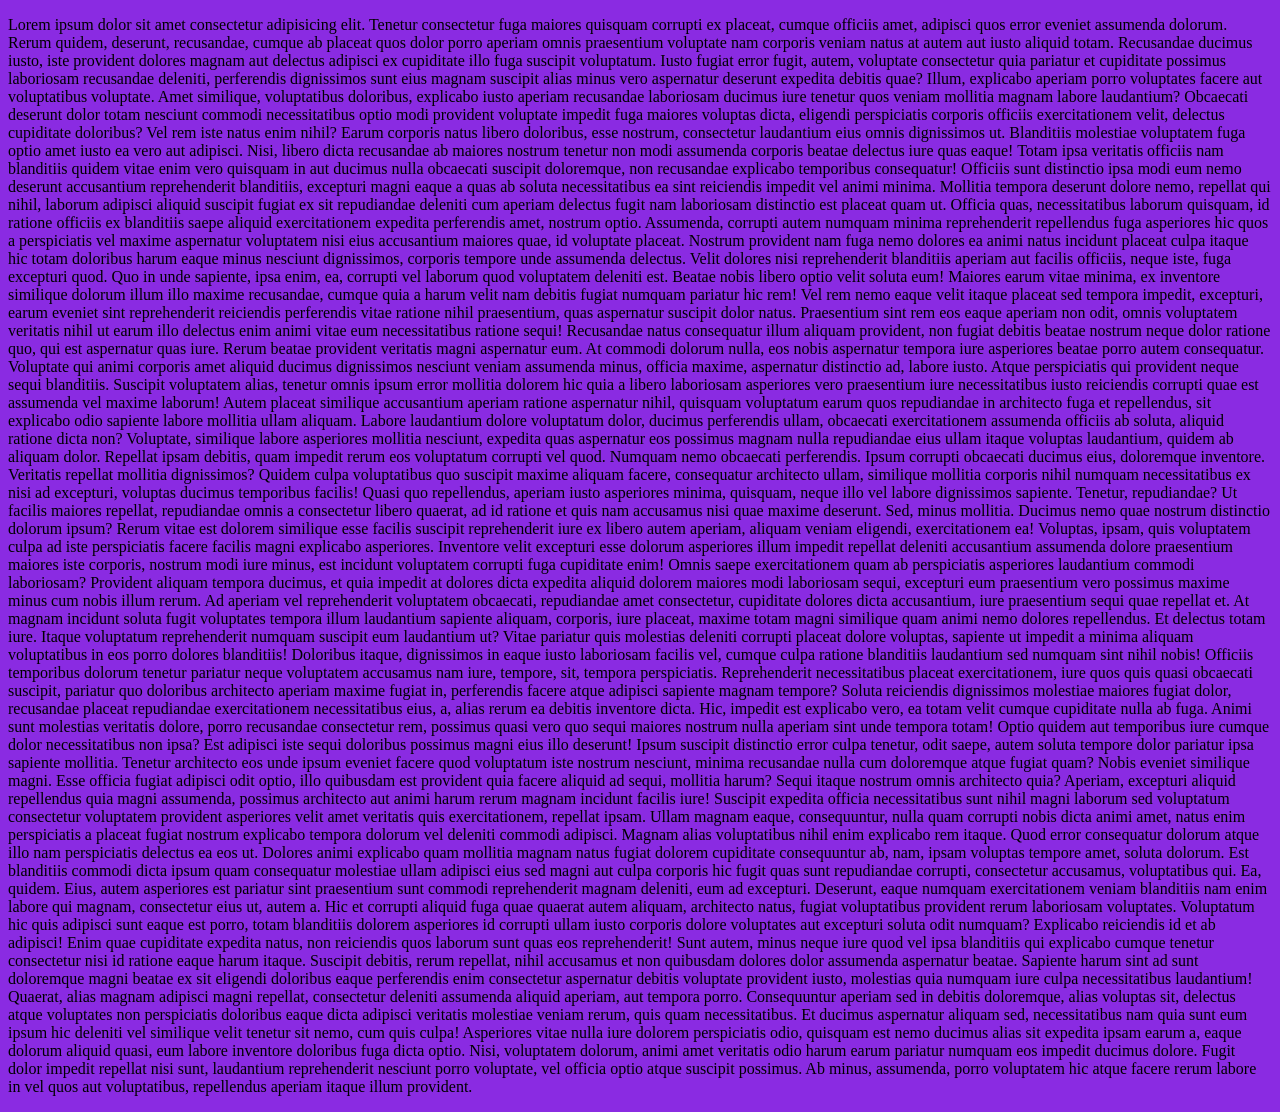
<file: background/index.html>
<!DOCTYPE html>
<html lang="en">
<head>
    <meta charset="UTF-8">
    <meta name="viewport" content="width=device-width, initial-scale=1.0">
    <title>Background</title> 
    <link rel="stylesheet" href="style.css">
</head>
<body>
    <p>Lorem ipsum dolor sit amet consectetur adipisicing elit. Tenetur consectetur fuga maiores quisquam corrupti ex placeat, cumque officiis amet, adipisci quos error eveniet assumenda dolorum. Rerum quidem, deserunt, recusandae, cumque ab placeat quos dolor porro aperiam omnis praesentium voluptate nam corporis veniam natus at autem aut iusto aliquid totam. Recusandae ducimus iusto, iste provident dolores magnam aut delectus adipisci ex cupiditate illo fuga suscipit voluptatum. Iusto fugiat error fugit, autem, voluptate consectetur quia pariatur et cupiditate possimus laboriosam recusandae deleniti, perferendis dignissimos sunt eius magnam suscipit alias minus vero aspernatur deserunt expedita debitis quae? Illum, explicabo aperiam porro voluptates facere aut voluptatibus voluptate. Amet similique, voluptatibus doloribus, explicabo iusto aperiam recusandae laboriosam ducimus iure tenetur quos veniam mollitia magnam labore laudantium? Obcaecati deserunt dolor totam nesciunt commodi necessitatibus optio modi provident voluptate impedit fuga maiores voluptas dicta, eligendi perspiciatis corporis officiis exercitationem velit, delectus cupiditate doloribus? Vel rem iste natus enim nihil? Earum corporis natus libero doloribus, esse nostrum, consectetur laudantium eius omnis dignissimos ut. Blanditiis molestiae voluptatem fuga optio amet iusto ea vero aut adipisci. Nisi, libero dicta recusandae ab maiores nostrum tenetur non modi assumenda corporis beatae delectus iure quas eaque! Totam ipsa veritatis officiis nam blanditiis quidem vitae enim vero quisquam in aut ducimus nulla obcaecati suscipit doloremque, non recusandae explicabo temporibus consequatur! Officiis sunt distinctio ipsa modi eum nemo deserunt accusantium reprehenderit blanditiis, excepturi magni eaque a quas ab soluta necessitatibus ea sint reiciendis impedit vel animi minima. Mollitia tempora deserunt dolore nemo, repellat qui nihil, laborum adipisci aliquid suscipit fugiat ex sit repudiandae deleniti cum aperiam delectus fugit nam laboriosam distinctio est placeat quam ut. Officia quas, necessitatibus laborum quisquam, id ratione officiis ex blanditiis saepe aliquid exercitationem expedita perferendis amet, nostrum optio. Assumenda, corrupti autem numquam minima reprehenderit repellendus fuga asperiores hic quos a perspiciatis vel maxime aspernatur voluptatem nisi eius accusantium maiores quae, id voluptate placeat. Nostrum provident nam fuga nemo dolores ea animi natus incidunt placeat culpa itaque hic totam doloribus harum eaque minus nesciunt dignissimos, corporis tempore unde assumenda delectus. Velit dolores nisi reprehenderit blanditiis aperiam aut facilis officiis, neque iste, fuga excepturi quod. Quo in unde sapiente, ipsa enim, ea, corrupti vel laborum quod voluptatem deleniti est. Beatae nobis libero optio velit soluta eum! Maiores earum vitae minima, ex inventore similique dolorum illum illo maxime recusandae, cumque quia a harum velit nam debitis fugiat numquam pariatur hic rem! Vel rem nemo eaque velit itaque placeat sed tempora impedit, excepturi, earum eveniet sint reprehenderit reiciendis perferendis vitae ratione nihil praesentium, quas aspernatur suscipit dolor natus. Praesentium sint rem eos eaque aperiam non odit, omnis voluptatem veritatis nihil ut earum illo delectus enim animi vitae eum necessitatibus ratione sequi! Recusandae natus consequatur illum aliquam provident, non fugiat debitis beatae nostrum neque dolor ratione quo, qui est aspernatur quas iure. Rerum beatae provident veritatis magni aspernatur eum. At commodi dolorum nulla, eos nobis aspernatur tempora iure asperiores beatae porro autem consequatur. Voluptate qui animi corporis amet aliquid ducimus dignissimos nesciunt veniam assumenda minus, officia maxime, aspernatur distinctio ad, labore iusto. Atque perspiciatis qui provident neque sequi blanditiis. Suscipit voluptatem alias, tenetur omnis ipsum error mollitia dolorem hic quia a libero laboriosam asperiores vero praesentium iure necessitatibus iusto reiciendis corrupti quae est assumenda vel maxime laborum! Autem placeat similique accusantium aperiam ratione aspernatur nihil, quisquam voluptatum earum quos repudiandae in architecto fuga et repellendus, sit explicabo odio sapiente labore mollitia ullam aliquam. Labore laudantium dolore voluptatum dolor, ducimus perferendis ullam, obcaecati exercitationem assumenda officiis ab soluta, aliquid ratione dicta non? Voluptate, similique labore asperiores mollitia nesciunt, expedita quas aspernatur eos possimus magnam nulla repudiandae eius ullam itaque voluptas laudantium, quidem ab aliquam dolor. Repellat ipsam debitis, quam impedit rerum eos voluptatum corrupti vel quod. Numquam nemo obcaecati perferendis. Ipsum corrupti obcaecati ducimus eius, doloremque inventore. Veritatis repellat mollitia dignissimos? Quidem culpa voluptatibus quo suscipit maxime aliquam facere, consequatur architecto ullam, similique mollitia corporis nihil numquam necessitatibus ex nisi ad excepturi, voluptas ducimus temporibus facilis! Quasi quo repellendus, aperiam iusto asperiores minima, quisquam, neque illo vel labore dignissimos sapiente. Tenetur, repudiandae? Ut facilis maiores repellat, repudiandae omnis a consectetur libero quaerat, ad id ratione et quis nam accusamus nisi quae maxime deserunt. Sed, minus mollitia. Ducimus nemo quae nostrum distinctio dolorum ipsum? Rerum vitae est dolorem similique esse facilis suscipit reprehenderit iure ex libero autem aperiam, aliquam veniam eligendi, exercitationem ea! Voluptas, ipsam, quis voluptatem culpa ad iste perspiciatis facere facilis magni explicabo asperiores. Inventore velit excepturi esse dolorum asperiores illum impedit repellat deleniti accusantium assumenda dolore praesentium maiores iste corporis, nostrum modi iure minus, est incidunt voluptatem corrupti fuga cupiditate enim! Omnis saepe exercitationem quam ab perspiciatis asperiores laudantium commodi laboriosam? Provident aliquam tempora ducimus, et quia impedit at dolores dicta expedita aliquid dolorem maiores modi laboriosam sequi, excepturi eum praesentium vero possimus maxime minus cum nobis illum rerum. Ad aperiam vel reprehenderit voluptatem obcaecati, repudiandae amet consectetur, cupiditate dolores dicta accusantium, iure praesentium sequi quae repellat et. At magnam incidunt soluta fugit voluptates tempora illum laudantium sapiente aliquam, corporis, iure placeat, maxime totam magni similique quam animi nemo dolores repellendus. Et delectus totam iure. Itaque voluptatum reprehenderit numquam suscipit eum laudantium ut? Vitae pariatur quis molestias deleniti corrupti placeat dolore voluptas, sapiente ut impedit a minima aliquam voluptatibus in eos porro dolores blanditiis! Doloribus itaque, dignissimos in eaque iusto laboriosam facilis vel, cumque culpa ratione blanditiis laudantium sed numquam sint nihil nobis! Officiis temporibus dolorum tenetur pariatur neque voluptatem accusamus nam iure, tempore, sit, tempora perspiciatis. Reprehenderit necessitatibus placeat exercitationem, iure quos quis quasi obcaecati suscipit, pariatur quo doloribus architecto aperiam maxime fugiat in, perferendis facere atque adipisci sapiente magnam tempore? Soluta reiciendis dignissimos molestiae maiores fugiat dolor, recusandae placeat repudiandae exercitationem necessitatibus eius, a, alias rerum ea debitis inventore dicta. Hic, impedit est explicabo vero, ea totam velit cumque cupiditate nulla ab fuga. Animi sunt molestias veritatis dolore, porro recusandae consectetur rem, possimus quasi vero quo sequi maiores nostrum nulla aperiam sint unde tempora totam! Optio quidem aut temporibus iure cumque dolor necessitatibus non ipsa? Est adipisci iste sequi doloribus possimus magni eius illo deserunt! Ipsum suscipit distinctio error culpa tenetur, odit saepe, autem soluta tempore dolor pariatur ipsa sapiente mollitia. Tenetur architecto eos unde ipsum eveniet facere quod voluptatum iste nostrum nesciunt, minima recusandae nulla cum doloremque atque fugiat quam? Nobis eveniet similique magni. Esse officia fugiat adipisci odit optio, illo quibusdam est provident quia facere aliquid ad sequi, mollitia harum? Sequi itaque nostrum omnis architecto quia? Aperiam, excepturi aliquid repellendus quia magni assumenda, possimus architecto aut animi harum rerum magnam incidunt facilis iure! Suscipit expedita officia necessitatibus sunt nihil magni laborum sed voluptatum consectetur voluptatem provident asperiores velit amet veritatis quis exercitationem, repellat ipsam. Ullam magnam eaque, consequuntur, nulla quam corrupti nobis dicta animi amet, natus enim perspiciatis a placeat fugiat nostrum explicabo tempora dolorum vel deleniti commodi adipisci. Magnam alias voluptatibus nihil enim explicabo rem itaque. Quod error consequatur dolorum atque illo nam perspiciatis delectus ea eos ut. Dolores animi explicabo quam mollitia magnam natus fugiat dolorem cupiditate consequuntur ab, nam, ipsam voluptas tempore amet, soluta dolorum. Est blanditiis commodi dicta ipsum quam consequatur molestiae ullam adipisci eius sed magni aut culpa corporis hic fugit quas sunt repudiandae corrupti, consectetur accusamus, voluptatibus qui. Ea, quidem. Eius, autem asperiores est pariatur sint praesentium sunt commodi reprehenderit magnam deleniti, eum ad excepturi. Deserunt, eaque numquam exercitationem veniam blanditiis nam enim labore qui magnam, consectetur eius ut, autem a. Hic et corrupti aliquid fuga quae quaerat autem aliquam, architecto natus, fugiat voluptatibus provident rerum laboriosam voluptates. Voluptatum hic quis adipisci sunt eaque est porro, totam blanditiis dolorem asperiores id corrupti ullam iusto corporis dolore voluptates aut excepturi soluta odit numquam? Explicabo reiciendis id et ab adipisci! Enim quae cupiditate expedita natus, non reiciendis quos laborum sunt quas eos reprehenderit! Sunt autem, minus neque iure quod vel ipsa blanditiis qui explicabo cumque tenetur consectetur nisi id ratione eaque harum itaque. Suscipit debitis, rerum repellat, nihil accusamus et non quibusdam dolores dolor assumenda aspernatur beatae. Sapiente harum sint ad sunt doloremque magni beatae ex sit eligendi doloribus eaque perferendis enim consectetur aspernatur debitis voluptate provident iusto, molestias quia numquam iure culpa necessitatibus laudantium! Quaerat, alias magnam adipisci magni repellat, consectetur deleniti assumenda aliquid aperiam, aut tempora porro. Consequuntur aperiam sed in debitis doloremque, alias voluptas sit, delectus atque voluptates non perspiciatis doloribus eaque dicta adipisci veritatis molestiae veniam rerum, quis quam necessitatibus. Et ducimus aspernatur aliquam sed, necessitatibus nam quia sunt eum ipsum hic deleniti vel similique velit tenetur sit nemo, cum quis culpa! Asperiores vitae nulla iure dolorem perspiciatis odio, quisquam est nemo ducimus alias sit expedita ipsam earum a, eaque dolorum aliquid quasi, eum labore inventore doloribus fuga dicta optio. Nisi, voluptatem dolorum, animi amet veritatis odio harum earum pariatur numquam eos impedit ducimus dolore. Fugit dolor impedit repellat nisi sunt, laudantium reprehenderit nesciunt porro voluptate, vel officia optio atque suscipit possimus. Ab minus, assumenda, porro voluptatem hic atque facere rerum labore in vel quos aut voluptatibus, repellendus aperiam itaque illum provident.</p>
</body>
</html>
</file>
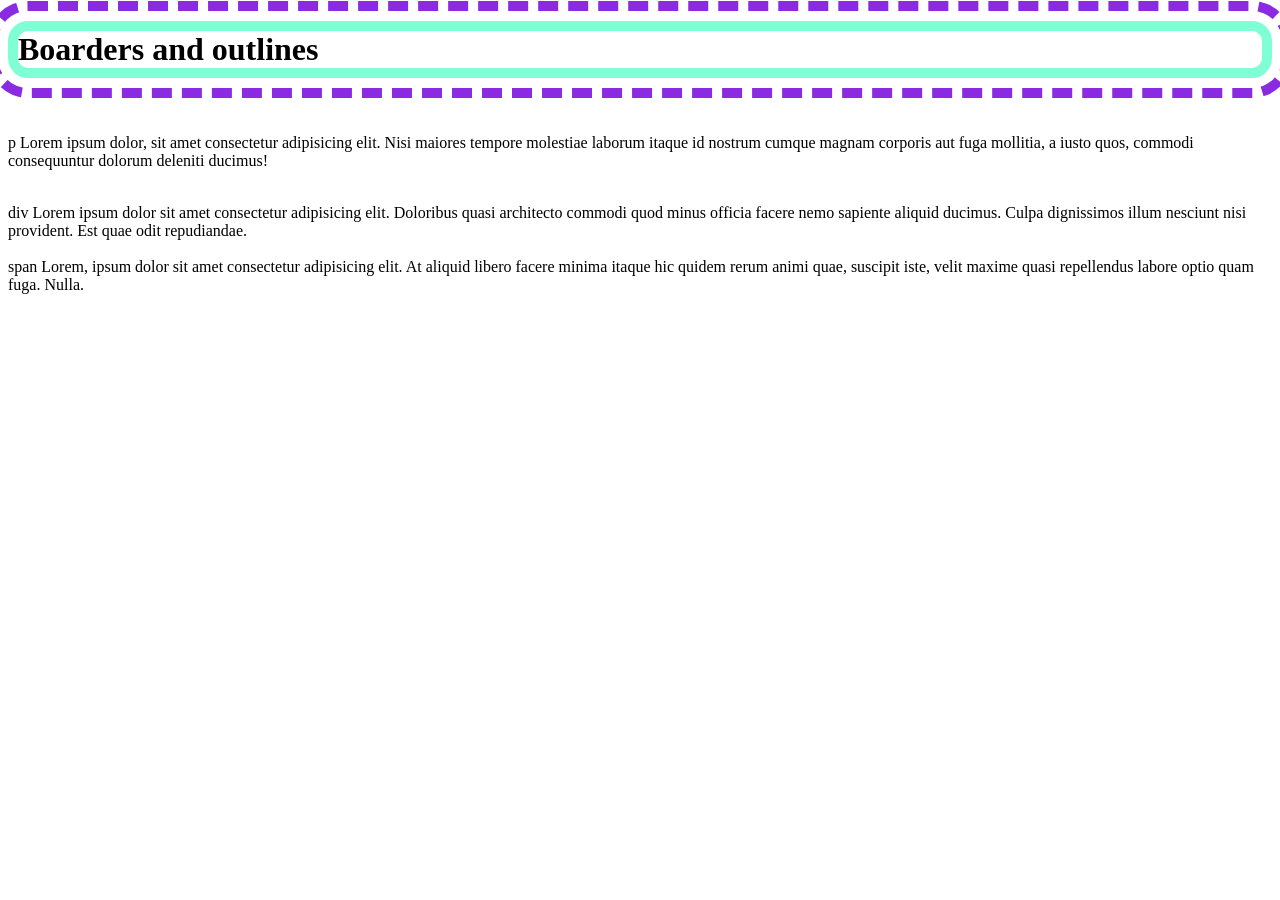
<file: borders_and_outlines/index.html>
<!DOCTYPE html>
<html lang="en">
<head>
    <meta charset="UTF-8">
    <meta name="viewport" content="width=device-width, initial-scale=1.0">
    <title>Borders and outlines</title>
    <link rel="stylesheet" href="style.css">
</head>
<body>
<h1>Boarders and outlines</h1>
<br>
<p>
  p  Lorem ipsum dolor, sit amet consectetur adipisicing elit. Nisi maiores tempore molestiae laborum itaque id nostrum cumque magnam corporis aut fuga mollitia, a iusto quos, commodi consequuntur dolorum deleniti ducimus!
</p>

<br>
<div>
 div Lorem ipsum dolor sit amet consectetur adipisicing elit. Doloribus quasi architecto commodi quod minus officia facere nemo sapiente aliquid ducimus. Culpa dignissimos illum nesciunt nisi provident. Est quae odit repudiandae.
</div>

<br>

<span>

span  Lorem, ipsum dolor sit amet consectetur adipisicing elit. At aliquid libero facere minima itaque hic quidem rerum animi quae, suscipit iste, velit maxime quasi repellendus labore optio quam fuga. Nulla.
</span>

</body>
</html>
</file>
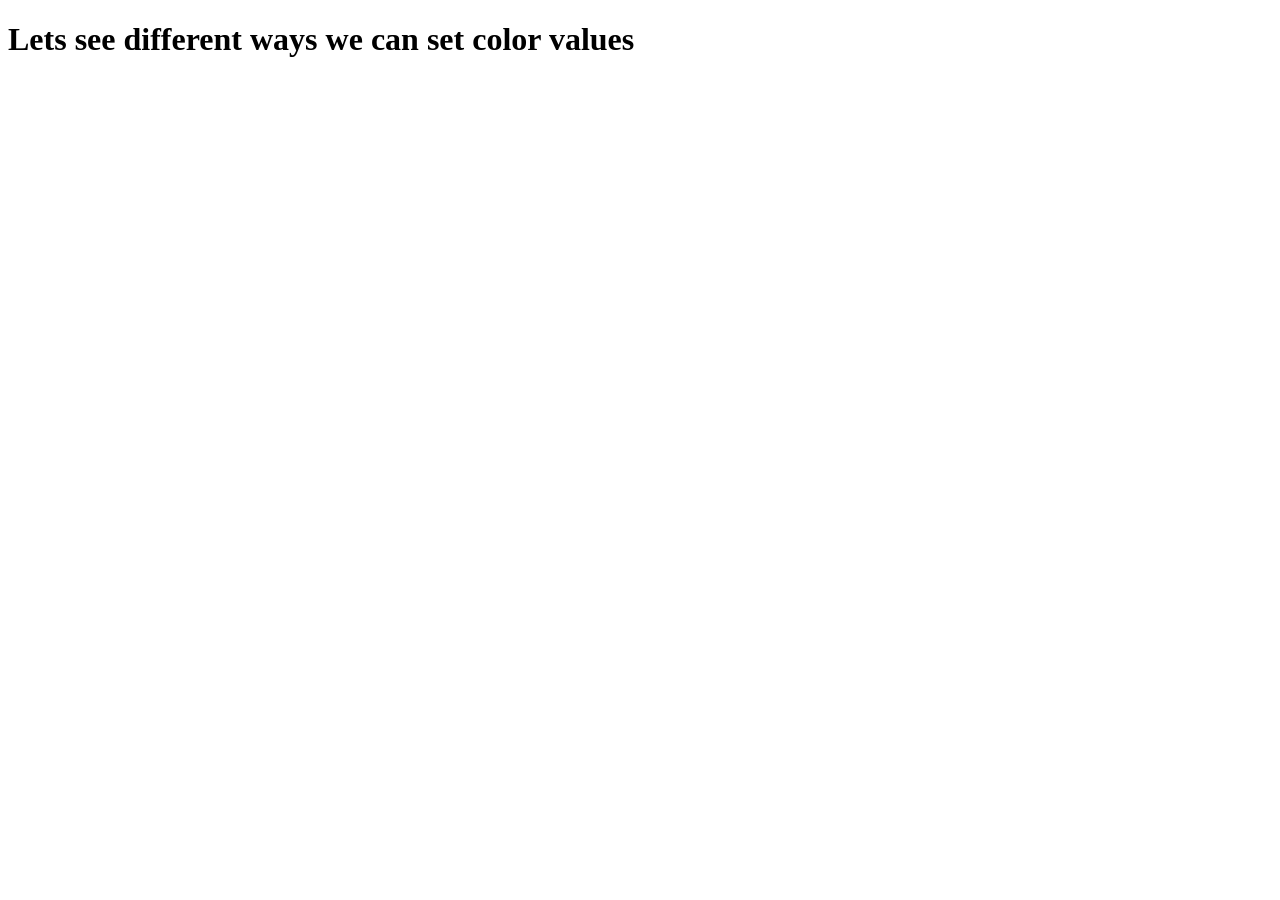
<file: colors_and_comments/index.html>
<!DOCTYPE html>
<html lang="en">
<head>
    <meta charset="UTF-8">
    <meta name="viewport" content="width=device-width, initial-scale=1.0">
    <title>Colors and Comments</title>
    <link rel="stylesheet" href="style.css">
</head>
<body>
   <h1>Lets see different ways we can set color values</h1> 
</body>
</html>
</file>
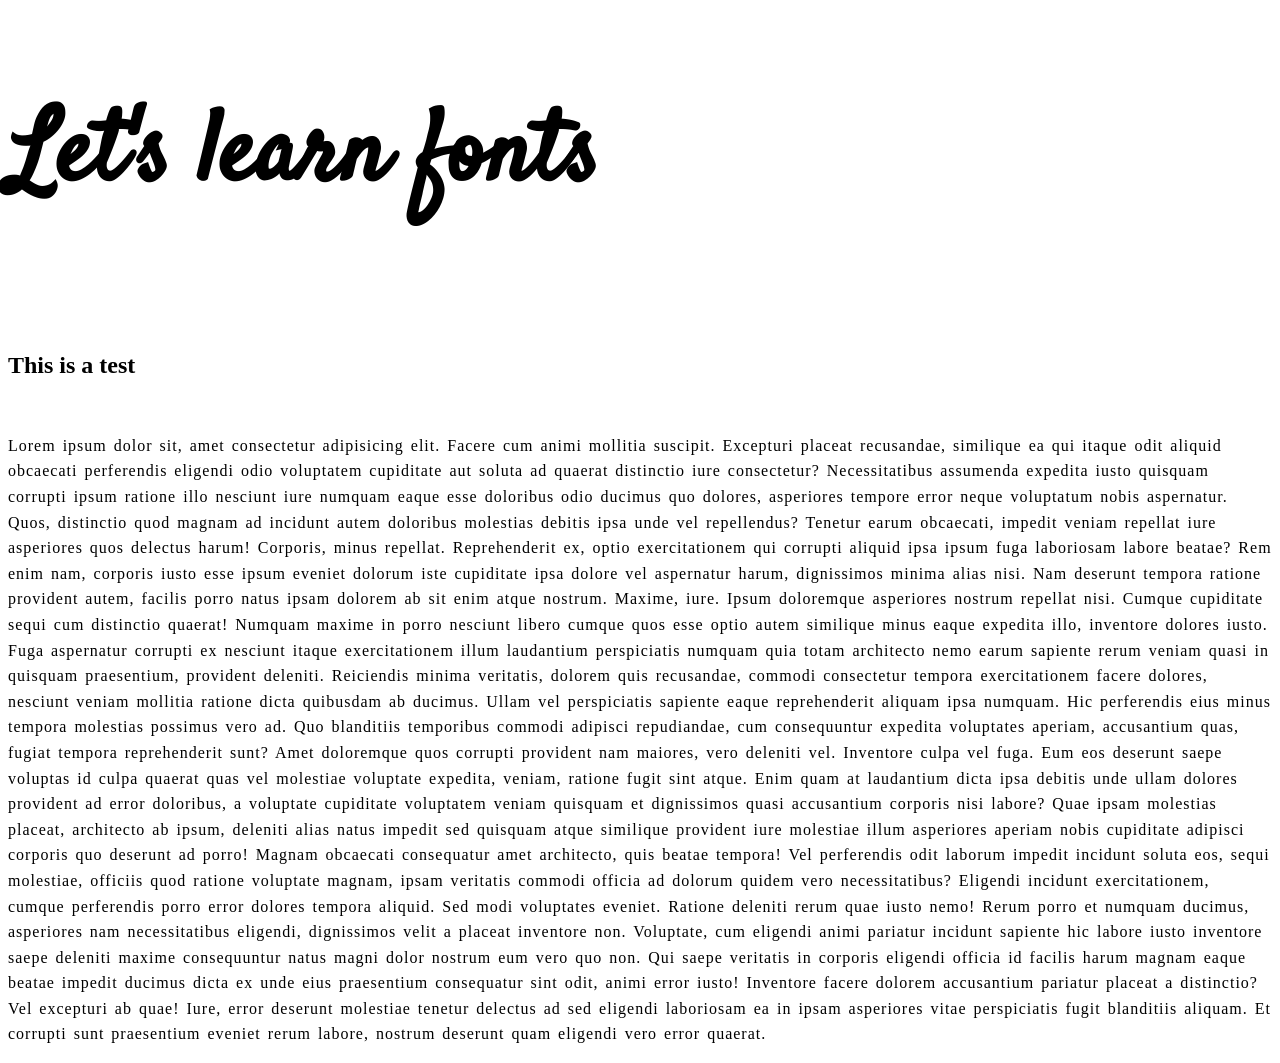
<file: fonts/index.html>
<!DOCTYPE html>
<html lang="en">
<head>
    <meta charset="UTF-8">
    <meta name="viewport" content="width=device-width, initial-scale=1.0">
    <title>fonts</title>
    <link rel="stylesheet" href="style.css"> 
    <link href="https://fonts.googleapis.com/css2?family=Satisfy&display=swap" rel="stylesheet">
</head>
<body>
    
    <h1>
    Let's learn fonts
    </h1>
    <br>
    <h2>
    This is a test
    </h2>
    <br>
    <p>
    Lorem ipsum dolor sit, amet consectetur adipisicing elit. Facere cum animi mollitia suscipit. Excepturi placeat recusandae, similique ea qui itaque odit aliquid obcaecati perferendis eligendi odio voluptatem cupiditate aut soluta ad quaerat distinctio iure consectetur? Necessitatibus assumenda expedita iusto quisquam corrupti ipsum ratione illo nesciunt iure numquam eaque esse doloribus odio ducimus quo dolores, asperiores tempore error neque voluptatum nobis aspernatur. Quos, distinctio quod magnam ad incidunt autem doloribus molestias debitis ipsa unde vel repellendus? Tenetur earum obcaecati, impedit veniam repellat iure asperiores quos delectus harum! Corporis, minus repellat. Reprehenderit ex, optio exercitationem qui corrupti aliquid ipsa ipsum fuga laboriosam labore beatae? Rem enim nam, corporis iusto esse ipsum eveniet dolorum iste cupiditate ipsa dolore vel aspernatur harum, dignissimos minima alias nisi. Nam deserunt tempora ratione provident autem, facilis porro natus ipsam dolorem ab sit enim atque nostrum. Maxime, iure. Ipsum doloremque asperiores nostrum repellat nisi. Cumque cupiditate sequi cum distinctio quaerat! Numquam maxime in porro nesciunt libero cumque quos esse optio autem similique minus eaque expedita illo, inventore dolores iusto. Fuga aspernatur corrupti ex nesciunt itaque exercitationem illum laudantium perspiciatis numquam quia totam architecto nemo earum sapiente rerum veniam quasi in quisquam praesentium, provident deleniti. Reiciendis minima veritatis, dolorem quis recusandae, commodi consectetur tempora exercitationem facere dolores, nesciunt veniam mollitia ratione dicta quibusdam ab ducimus. Ullam vel perspiciatis sapiente eaque reprehenderit aliquam ipsa numquam. Hic perferendis eius minus tempora molestias possimus vero ad. Quo blanditiis temporibus commodi adipisci repudiandae, cum consequuntur expedita voluptates aperiam, accusantium quas, fugiat tempora reprehenderit sunt? Amet doloremque quos corrupti provident nam maiores, vero deleniti vel. Inventore culpa vel fuga. Eum eos deserunt saepe voluptas id culpa quaerat quas vel molestiae voluptate expedita, veniam, ratione fugit sint atque. Enim quam at laudantium dicta ipsa debitis unde ullam dolores provident ad error doloribus, a voluptate cupiditate voluptatem veniam quisquam et dignissimos quasi accusantium corporis nisi labore? Quae ipsam molestias placeat, architecto ab ipsum, deleniti alias natus impedit sed quisquam atque similique provident iure molestiae illum asperiores aperiam nobis cupiditate adipisci corporis quo deserunt ad porro! Magnam obcaecati consequatur amet architecto, quis beatae tempora! Vel perferendis odit laborum impedit incidunt soluta eos, sequi molestiae, officiis quod ratione voluptate magnam, ipsam veritatis commodi officia ad dolorum quidem vero necessitatibus? Eligendi incidunt exercitationem, cumque perferendis porro error dolores tempora aliquid. Sed modi voluptates eveniet. Ratione deleniti rerum quae iusto nemo! Rerum porro et numquam ducimus, asperiores nam necessitatibus eligendi, dignissimos velit a placeat inventore non. Voluptate, cum eligendi animi pariatur incidunt sapiente hic labore iusto inventore saepe deleniti maxime consequuntur natus magni dolor nostrum eum vero quo non. Qui saepe veritatis in corporis eligendi officia id facilis harum magnam eaque beatae impedit ducimus dicta ex unde eius praesentium consequatur sint odit, animi error iusto! Inventore facere dolorem accusantium pariatur placeat a distinctio? Vel excepturi ab quae! Iure, error deserunt molestiae tenetur delectus ad sed eligendi laboriosam ea in ipsam asperiores vitae perspiciatis fugit blanditiis aliquam. Et corrupti sunt praesentium eveniet rerum labore, nostrum deserunt quam eligendi vero error quaerat.
    </p>
</body>
</html>
</file>
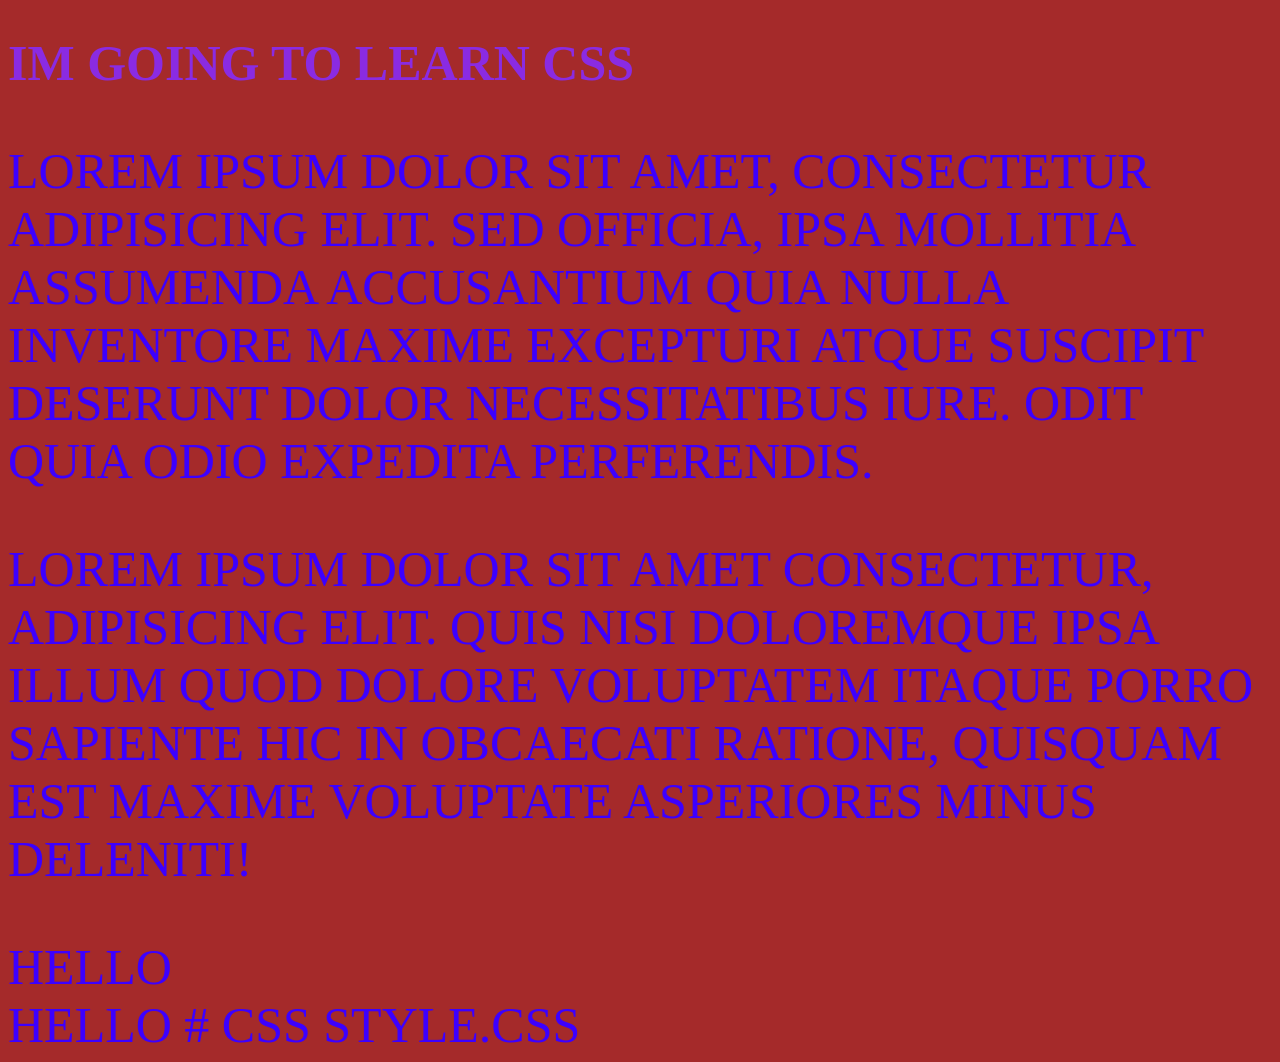
<file: intro/index.html>
<!DOCTYPE html>
<html lang="en">
<head>
    <meta charset="UTF-8">
    <meta name="viewport" content="width=device-width, initial-scale=1.0">
    <title>Intro</title>
<link rel="stylesheet" href="style.css">

<style>

* { 

   
    color: rgb(60, 0, 255);
    font-size: 50px;
    text-transform: uppercase;
}





body {
    background-color :brown
}

 

</style>



</head>
<body>
    <h1 id="first" style="color: blueviolet;">Im going to Learn CSS</h1 >
    <p id="second" class="Shared_styling">Lorem ipsum dolor sit amet, consectetur adipisicing elit. Sed officia, ipsa mollitia assumenda accusantium quia nulla inventore maxime excepturi atque suscipit deserunt dolor necessitatibus iure. Odit quia odio expedita perferendis.</p>
<p id="third" class="Shared_styling">Lorem ipsum dolor sit amet consectetur, adipisicing elit. Quis nisi doloremque ipsa illum quod dolore voluptatem itaque porro sapiente hic in obcaecati ratione, quisquam est maxime voluptate asperiores minus deleniti!</p>
<p>
    <div>Hello</div>
    <span>Hello</span>

</body>
</html># CSS style.css
</file>
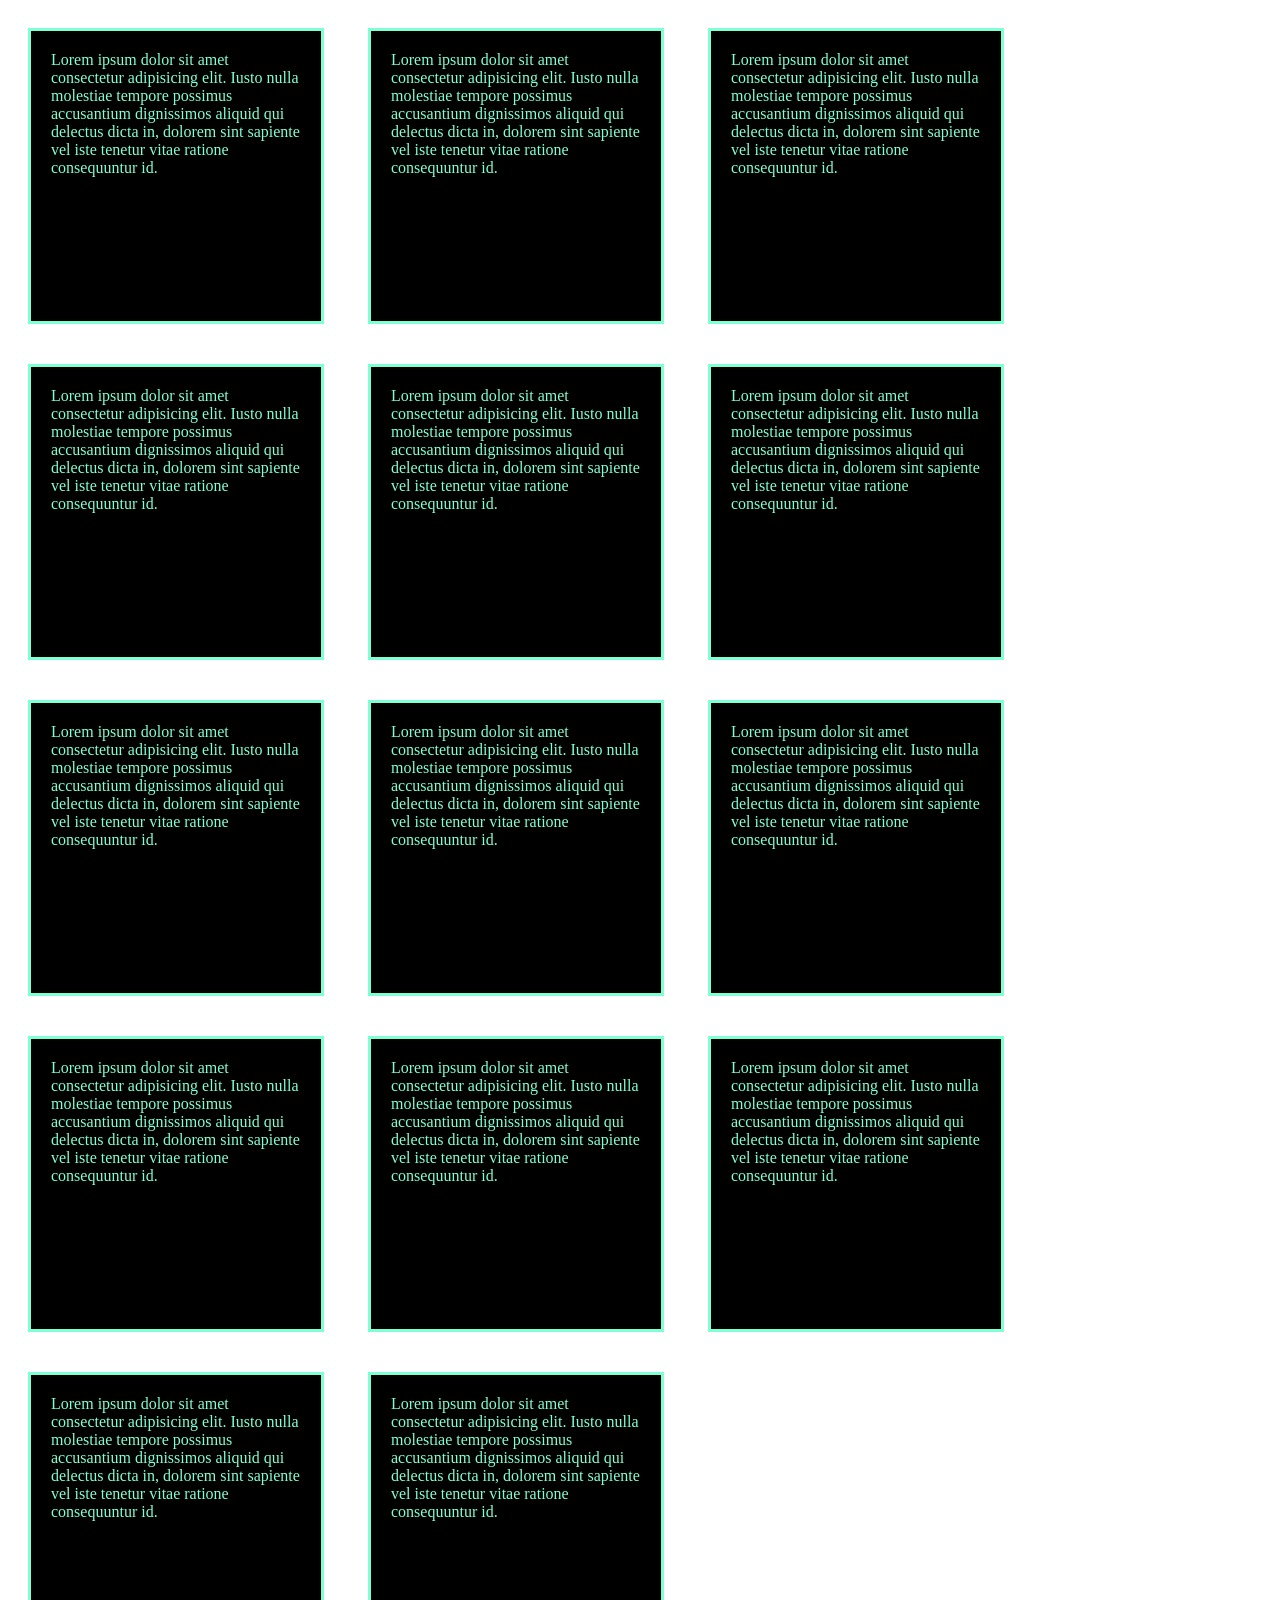
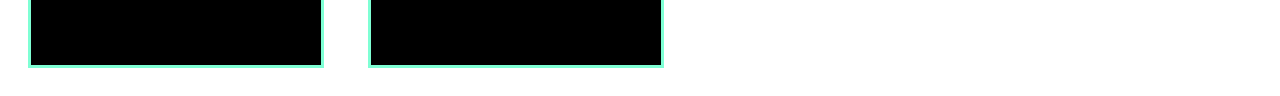
<file: margins_and_padding/index.html>
<!DOCTYPE html>
<html lang="en">
<head>
    <meta charset="UTF-8">
    <meta name="viewport" content="width=device-width, initial-scale=1.0">
    <title>margins and paddings </title> 
    <link rel="stylesheet" href="style.css">

</head>
<body>
    <div>
        Lorem ipsum dolor sit amet consectetur adipisicing elit. Iusto nulla molestiae tempore possimus accusantium dignissimos aliquid qui delectus dicta in, dolorem sint sapiente vel iste tenetur vitae ratione consequuntur id.
    </div>

    <div>
        Lorem ipsum dolor sit amet consectetur adipisicing elit. Iusto nulla molestiae tempore possimus accusantium dignissimos aliquid qui delectus dicta in, dolorem sint sapiente vel iste tenetur vitae ratione consequuntur id.
    </div>

    <div>
        Lorem ipsum dolor sit amet consectetur adipisicing elit. Iusto nulla molestiae tempore possimus accusantium dignissimos aliquid qui delectus dicta in, dolorem sint sapiente vel iste tenetur vitae ratione consequuntur id.
    </div>

    <div>
        Lorem ipsum dolor sit amet consectetur adipisicing elit. Iusto nulla molestiae tempore possimus accusantium dignissimos aliquid qui delectus dicta in, dolorem sint sapiente vel iste tenetur vitae ratione consequuntur id.
    </div>

    <div>
        Lorem ipsum dolor sit amet consectetur adipisicing elit. Iusto nulla molestiae tempore possimus accusantium dignissimos aliquid qui delectus dicta in, dolorem sint sapiente vel iste tenetur vitae ratione consequuntur id.
    </div>

    <div>
        Lorem ipsum dolor sit amet consectetur adipisicing elit. Iusto nulla molestiae tempore possimus accusantium dignissimos aliquid qui delectus dicta in, dolorem sint sapiente vel iste tenetur vitae ratione consequuntur id.
    </div>

    <div>
        Lorem ipsum dolor sit amet consectetur adipisicing elit. Iusto nulla molestiae tempore possimus accusantium dignissimos aliquid qui delectus dicta in, dolorem sint sapiente vel iste tenetur vitae ratione consequuntur id.
    </div>
    <div>
        Lorem ipsum dolor sit amet consectetur adipisicing elit. Iusto nulla molestiae tempore possimus accusantium dignissimos aliquid qui delectus dicta in, dolorem sint sapiente vel iste tenetur vitae ratione consequuntur id.
    </div>
    <div>
        Lorem ipsum dolor sit amet consectetur adipisicing elit. Iusto nulla molestiae tempore possimus accusantium dignissimos aliquid qui delectus dicta in, dolorem sint sapiente vel iste tenetur vitae ratione consequuntur id.
    </div>
    <div>
        Lorem ipsum dolor sit amet consectetur adipisicing elit. Iusto nulla molestiae tempore possimus accusantium dignissimos aliquid qui delectus dicta in, dolorem sint sapiente vel iste tenetur vitae ratione consequuntur id.
    </div>
    <div>
        Lorem ipsum dolor sit amet consectetur adipisicing elit. Iusto nulla molestiae tempore possimus accusantium dignissimos aliquid qui delectus dicta in, dolorem sint sapiente vel iste tenetur vitae ratione consequuntur id.
    </div>
    <div>
        Lorem ipsum dolor sit amet consectetur adipisicing elit. Iusto nulla molestiae tempore possimus accusantium dignissimos aliquid qui delectus dicta in, dolorem sint sapiente vel iste tenetur vitae ratione consequuntur id.
    </div>
    <div>
        Lorem ipsum dolor sit amet consectetur adipisicing elit. Iusto nulla molestiae tempore possimus accusantium dignissimos aliquid qui delectus dicta in, dolorem sint sapiente vel iste tenetur vitae ratione consequuntur id.
    </div>
    <div>
        Lorem ipsum dolor sit amet consectetur adipisicing elit. Iusto nulla molestiae tempore possimus accusantium dignissimos aliquid qui delectus dicta in, dolorem sint sapiente vel iste tenetur vitae ratione consequuntur id.
    </div>
</body>
</html>
</file>
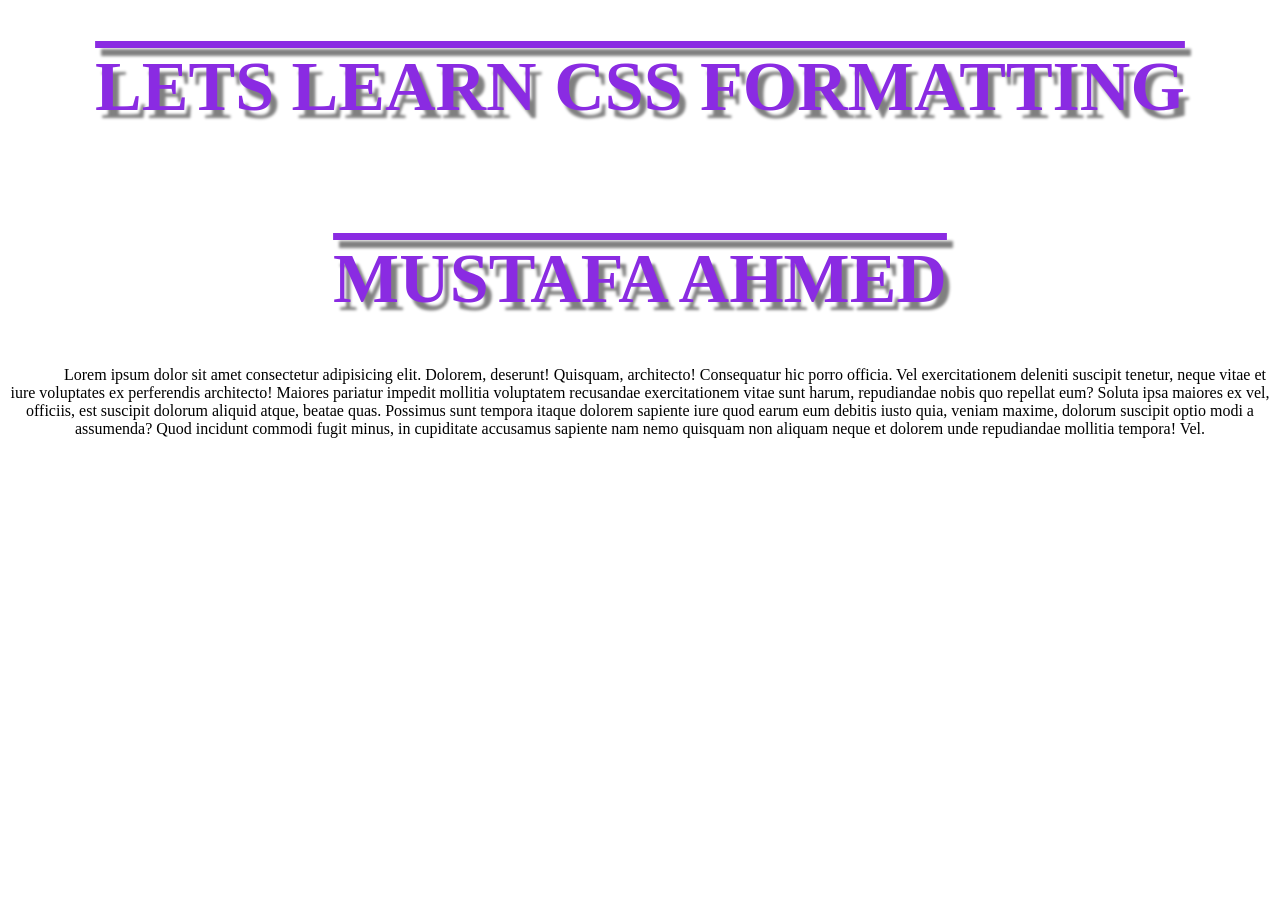
<file: text_formatting/index.html>
<!DOCTYPE html>
<html lang="en">
<head>
    <meta charset="UTF-8">
    <meta name="viewport" content="width=device-width, initial-scale=1.0">
    <title>Text Formatting</title>
    <link rel="stylesheet" href="style.css">
</head>
<body>
    <h1>

    Lets learn CSS formatting 

    </h1>
    <br>
    <h1>

    Mustafa Ahmed
    </h1>

    <p>
        Lorem ipsum dolor sit amet consectetur adipisicing elit. Dolorem, deserunt! Quisquam, architecto! Consequatur hic porro officia. Vel exercitationem deleniti suscipit tenetur, neque vitae et iure voluptates ex perferendis architecto! Maiores pariatur impedit mollitia voluptatem recusandae exercitationem vitae sunt harum, repudiandae nobis quo repellat eum? Soluta ipsa maiores ex vel, officiis, est suscipit dolorum aliquid atque, beatae quas. Possimus sunt tempora itaque dolorem sapiente iure quod earum eum debitis iusto quia, veniam maxime, dolorum suscipit optio modi a assumenda? Quod incidunt commodi fugit minus, in cupiditate accusamus sapiente nam nemo quisquam non aliquam neque et dolorem unde repudiandae mollitia tempora! Vel.
    </p>
</body>
</html>
</file>
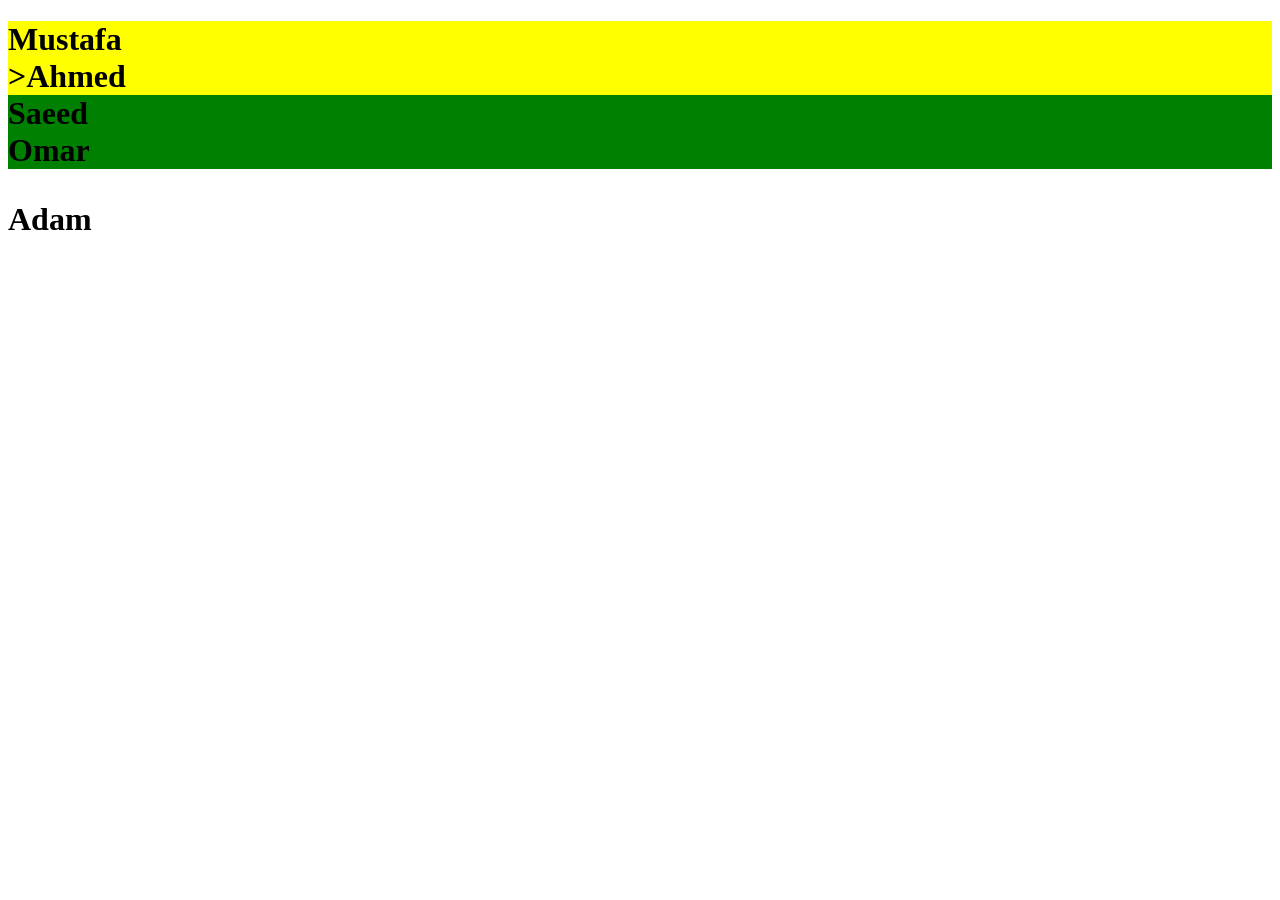
<file: layouts/block_vs_inline/index.html>
<!DOCTYPE html>
<html lang="en">
<head>
    <meta charset="UTF-8">
    <meta name="viewport" content="width=device-width, initial-scale=1.0">
    <title>Layouts</title>
    <link rel="stylesheet" href="style.css">
</head>
<body>
    <h1>
        <div style="background-color: yellow;">Mustafa</div>
        <div style="background-color: yellow;">>Ahmed</div>

        <span style="background-color: green;">Saeed</span>
        <span style="background-color: green;">Omar</span>
    
    <p>Adam</p>
    </h1>
</body>
</html>
</file>
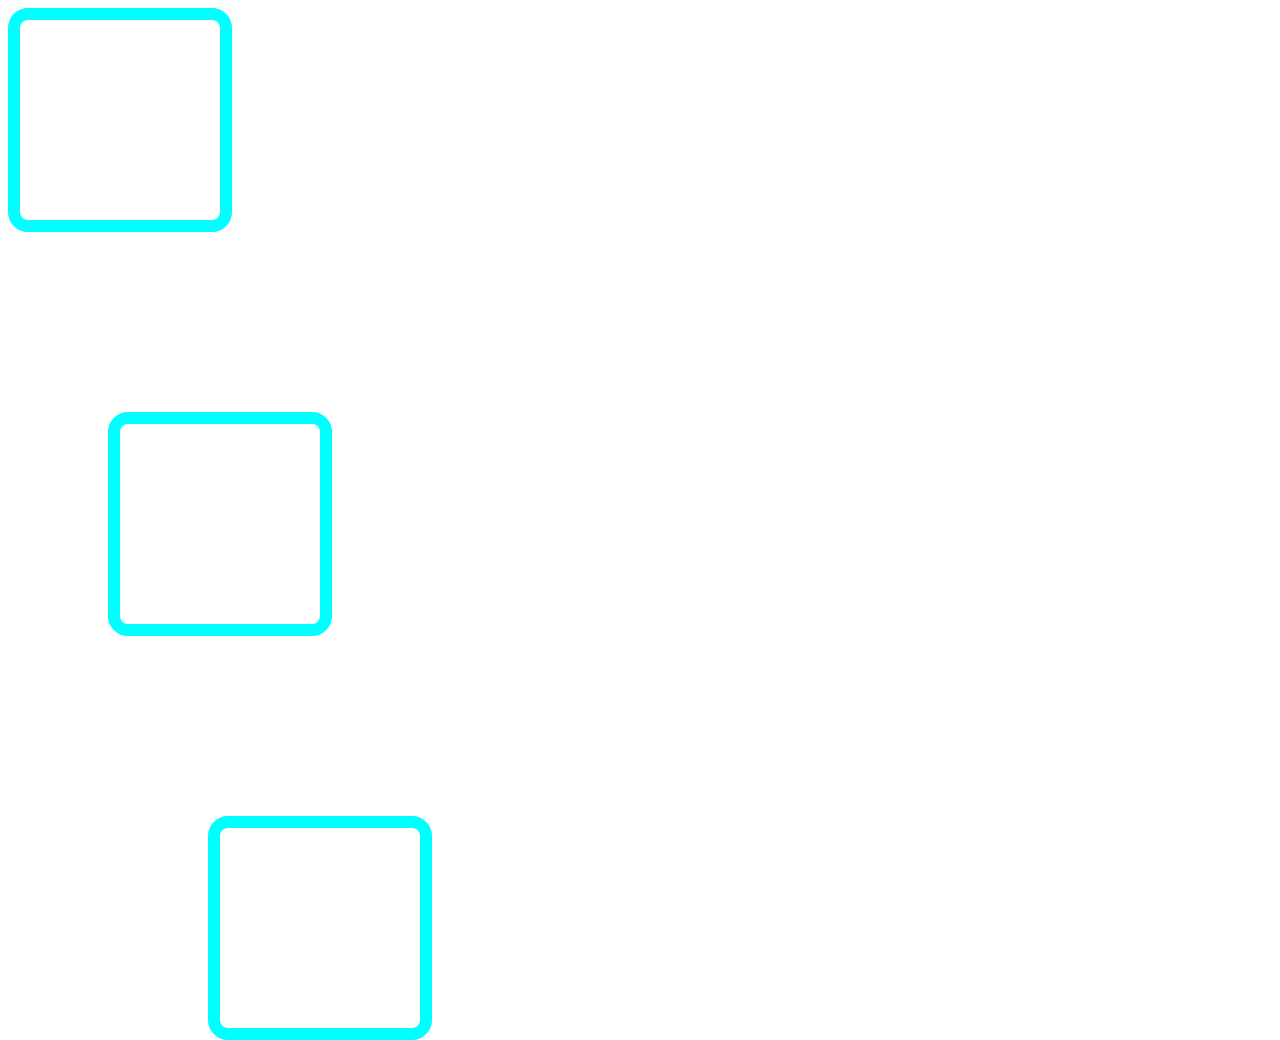
<file: layouts/position/index.html>
<!DOCTYPE html>
<html lang="en">
<head>
    <meta charset="UTF-8">
    <meta name="viewport" content="width=device-width, initial-scale=1.0">
    <title>Position</title>
    <link rel="stylesheet" href="style.css">
</head>
<body>
<div style="position: relative; left: 0px;top: 0px;"></div>
<div style="position: relative; left: 100px;top: 180px;"></div>
 <div style="position: relative; left: 200px;top: 360px;"></div>

</body>
</html>
</file>
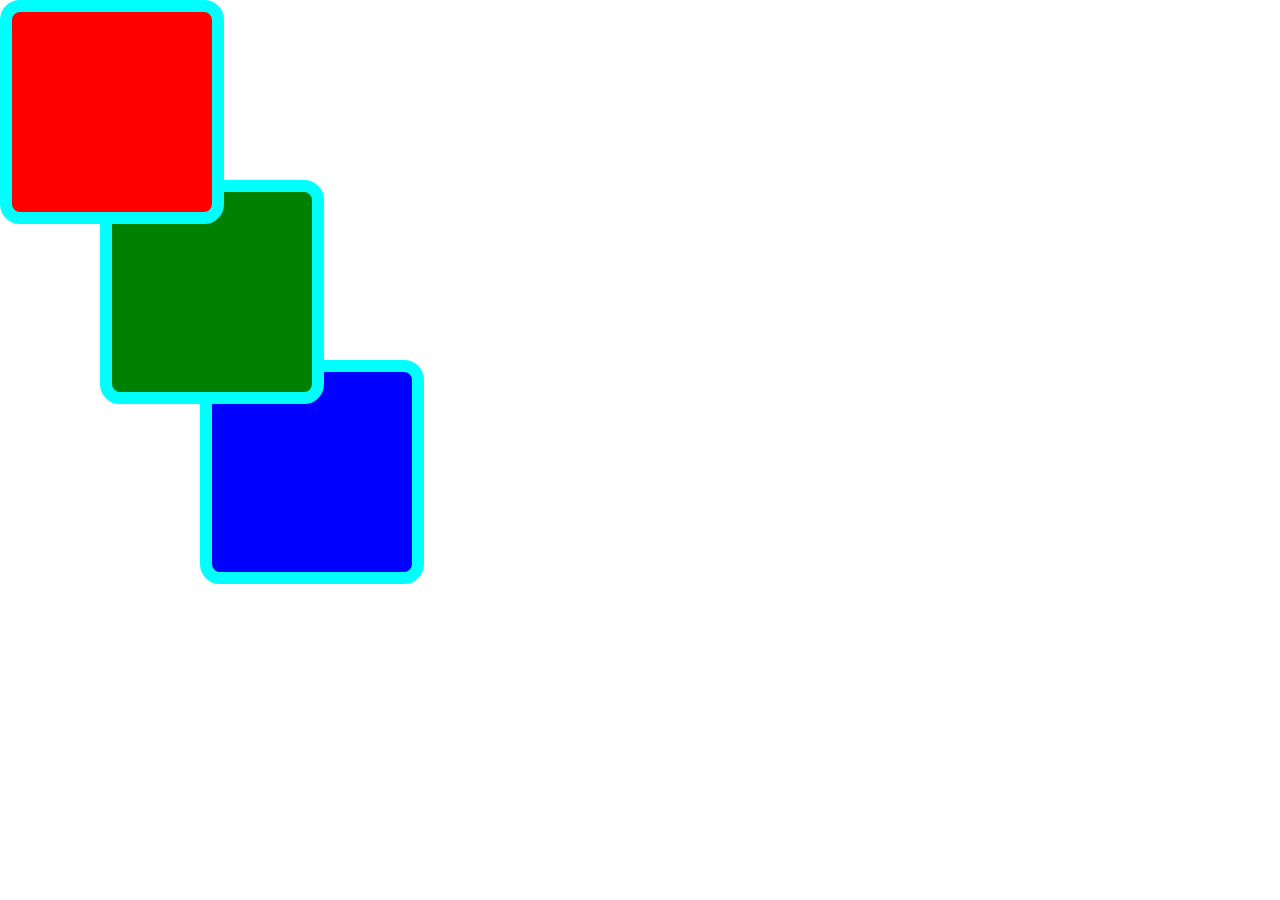
<file: layouts/z-index/index.html>
<!DOCTYPE html>
<html lang="en">
<head>
    <meta charset="UTF-8">
    <meta name="viewport" content="width=device-width, initial-scale=1.0">
    <title>z index</title>
    <link rel="stylesheet" href="style.css">
</head>
<body>
<div style="position: absolute; left: 0px;top: 0px;background-color: red; z-index: 8;"></div>
<div style="position: absolute; left: 100px;top: 180px;background-color: green;z-index: 4;"></div>
 <div style="position: absolute; left: 200px;top: 360px;background-color: blue; z-index: 1"></div>

</body>
</html>
</file>
<file: background/style.css>
body{
background-color: blueviolet;
background-image: url(https://images.unsplash.com/photo-1507525428034-b723cf961d3e?fm=jpg&q=60&w=3000&auto=format&fit=crop&ixlib=rb-4.1.0&ixid=M3wxMjA3fDB8MHxzZWFyY2h8Mnx8c2VhJTIwYmFja2dyb3VuZHxlbnwwfHwwfHx8MA%3D%3D);
background-repeat: no-repeat;
background-size: cover;
background-attachment: fixed;

}
</file>
<file: borders_and_outlines/style.css>
h1{
    border: aquamarine 10px solid;
    border-style: solid;
    border-width: 10px;
    border-color: aquamarine;
    border-radius: 20px;


    outline-style:dashed;
    outline-width: 10px;
    outline-color: blueviolet;
    outline-offset: 10px;
}
/* 
p{

border-style: solid;

}

div {

    border-style: dotted;
}

span {
    border-style: dashed;
} */

/* *{
    border-style: solid;
} */
</file>
<file: colors_and_comments/style.css>
h1 {
     /* using color name */
    /* color: green; */

    /* rgb */ 
    /* color:rgb(125 , 0, 125) ; */

    /* hexidecimal */


}

body{

background-color: rgb(0, 0, 0,)

}

div{

    color: white;
    height: 200px;
    width: 200px;
    background-color: rgba (255,0,0,0.8);
}
</file>
<file: fonts/style.css>
h1{
    font: bolder 100px/1.8em Satisfy
    
    


}


p{

    line-height: 1.6; 
    
    word-spacing: 2px;
    
    letter-spacing: 1px;
}
</file>
<file: intro/style.css>
<style>

* {

    color: gold; !important;
    font-size: 50px;
}



body {
    background-color :rgb(255, 0, 0)
}

 

<style>
</file>
<file: margins_and_padding/style.css>
div{

border: solid;color: red;
    /* padding: top 10px; 
    padding: left 10px; 
    padding: right 10px; */

    padding: 20px;
    background-color: black;
    color: aquamarine;
    display: inline-block;
    height: 250px;
    width: 250px;
    margin: 20px;
}
</file>
<file: text_formatting/style.css>
h1{

    color: blueviolet;
    text-align: center;
    text-decoration: overline;
    text-transform: uppercase;
    font-size: 70px;
    text-shadow: 6px 8px 3px grey; 
}

p {

    text-indent: 50px;
    text-align: center;
}
</file>
<file: layouts/block_vs_inline/style.css>
div,span,p{
    display:block
}
</file>
<file: layouts/position/style.css>
div{
border-style: solid;height: 200px;width: 200px;
color: aqua;
border-width: 12px;
border-radius: 20px;

}
</file>
<file: layouts/z-index/style.css>
div{
border-style: solid;height: 200px;width: 200px;
color: aqua;
border-width: 12px;
border-radius: 20px;

}
</file>
